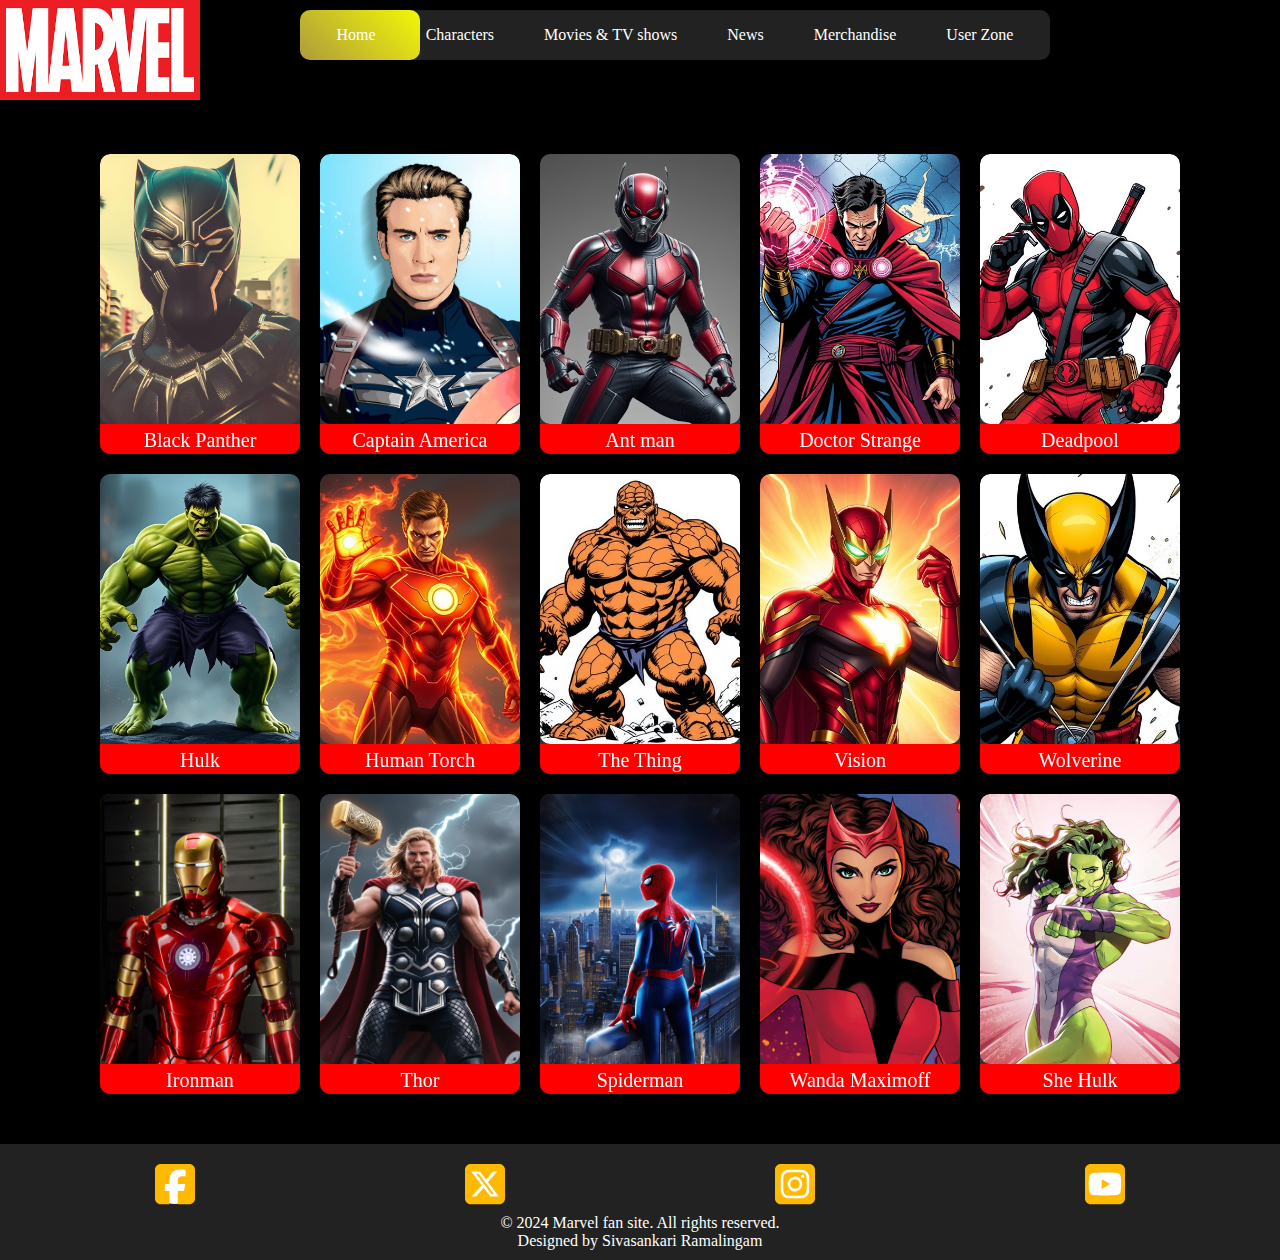
<file: characters.html>
<!DOCTYPE html>
<html lang="en">
<head>
    <meta charset="UTF-8">
    <meta name="viewport" content="width=device-width, initial-scale=1.0">
    <title>Flip Cards with Images and Scrollable Back</title>
    <!-- <style>
        /* Container for the flip cards */
        .card-container {
            display: flex;
            flex-wrap: wrap;
            justify-content: center;
            gap: 20px;
            margin: 50px;
        }

        /* Style for each flip card */
        .flip-card {
            background-color: transparent;
            width: 200px;
            height: 300px;
            perspective: 1000px;
        }

        /* Flip card inner container */
        .flip-card-inner {
            position: relative;
            width: 100%;
            height: 100%;
            text-align: center;
            transition: transform 0.6s;
            transform-style: preserve-3d;
        }

        /* Rotate the card on hover */
        .flip-card:hover .flip-card-inner {
            transform: rotateY(180deg);
        }

        /* Front and back of the card */
        .flip-card-front, .flip-card-back {
            position: absolute;
            width: 100%;
            height: 100%;
            -webkit-backface-visibility: hidden;
            backface-visibility: hidden;
            border-radius: 10px;
            display: flex;
            justify-content: center;
            align-items: center;
            font-size: 20px;
            color: white;
            overflow: hidden;
        }

        /* Front of the card */
        .flip-card-front {
            background-color: #333;
        }

        /* Add an image that fits the card */
        .flip-card-front img {
            width: 100%;
            height: 100%;
            object-fit: cover;
            border-radius: 10px;
        }

        /* Back of the card */
        .flip-card-back {
            background-color: #f76c6c;
            color: #fff;
            transform: rotateY(180deg);
            padding: 15px;
            overflow-y: auto;
            font-size: 16px;
            line-height: 1.4;
            text-align: left;
        }
    </style> -->
    
    <!-- Font Awesome Icons -->
    <link rel="stylesheet" href="https://cdnjs.cloudflare.com/ajax/libs/font-awesome/6.0.0-beta3/css/all.min.css">

    <link rel="stylesheet" href="style.css">
</head>
<body>

    <header>
        <div class="logo">
            <a href = "index.html"><img id = "logo" src = "Images/logo.png"> </a>
    </div>
        <nav>
                 <a href="index.html">Home</a></li>
                <a href="characters.html">Characters</a></li>
                <a href="movies.html">Movies & TV shows</a></li>
                <a href="news.html">News</a></li>
                <a href="merch.html">Merchandise</a></li>
                <a href="user.html">User Zone</a></li>
                
            
            <span></span>
        </nav>
    </header>



    <div class="card-container">
       
        <div class="flip-card">
            <div class="flip-card-inner">
                <div class="flip-card-front">
                    <img src="Images/Black panther/black-panther-1.jpeg" alt="Card 1 image-Black Panther">
                    <div class = "desc"><p> Black Panther</p> </div>
                </div>
                <div class="flip-card-back">
                    <h3> Black Panther aka King T'Challa <br> ---------------------- </h3> 
                    <p><i class="fa-solid fa-location-dot" style="color: #021e49;"></i>  <strong>  Location: Wakanda</strong> <br> <br> </p>
                       
                    <p><i class="fa-solid fa-shield" style="color: #021e49;"></i><strong> Strengths: </strong> <br>  </p>

                    <p><i class="fa-solid fa-bolt" style="color: #FFD43B;"></i> Enhanced Physical Abilities</p>
                    <p><i class="fa-solid fa-bolt" style="color: #FFD43B;"></i> Vibranium Suit </p> <br> <br>
                    <p> <i class="fa-solid fa-star" style="color: #021e49;"></i> <strong> Hero Profile: </strong> <br> </p>
                    <p>As the Black Panther, T'Challa defends Wakanda with unmatched courage and intelligence, blending tradition and technology to honor his legacy as both a protector and king.</p>
                    
                </div>
            </div>
        </div>
       
        
        <div class="flip-card">
            <div class="flip-card-inner">
                <div class="flip-card-front">
                    <img src="Images/Captain America/captain-america-1.jpg" alt="Card 2 image-Captain America">
                    <div class = "desc"> Captain America </div>
                </div>
                <div class="flip-card-back">
                    <h3> Steve Rogers <br> ---------------------- </h3> 
                    <p><i class="fa-solid fa-location-dot" style="color: #021e49;"></i>  <strong>  Location: New York</strong> <br> <br> </p>
                    
                    <p><i class="fa-solid fa-shield" style="color: #021e49;"></i><strong> Strengths: </strong> <br>  </p>

                    <p><i class="fa-solid fa-bolt" style="color: #FFD43B;"></i> Super-Soldier Strength</p>
                    <p><i class="fa-solid fa-bolt" style="color: #FFD43B;"></i> A formidable combatant </p> <br> <br>

                    <p> <i class="fa-solid fa-star" style="color: #021e49;"></i> <strong> Hero Profile: </strong> <br> </p>
                    <p>As a symbol of freedom and justice, Captain America inspires his allies with his unwavering dedication to doing what's right, blending tactical brilliance with unyielding courage.</p>   
                </div>
            </div>
        </div>
        
        <div class="flip-card">
            <div class="flip-card-inner">
                <div class="flip-card-front">
                    <img src="Images/Antman/antman1.jpeg" alt="Card 3 Image-Antman">
                    <div class = "desc"> Ant man </div>
                </div>
                <div class="flip-card-back">
                    <h3> Scott Lang <br> ---------------------- </h3> 
                    <p><i class="fa-solid fa-location-dot" style="color: #021e49;"></i>  <strong>  Location: San Francisco</strong> <br> <br> </p>
                    
                    <p><i class="fa-solid fa-shield" style="color: #021e49;"></i><strong> Strengths: </strong> <br>  </p>

                    <p><i class="fa-solid fa-bolt" style="color: #FFD43B;"></i> Size Manipulation</p>
                    <p><i class="fa-solid fa-bolt" style="color: #FFD43B;"></i> Insect Communication </p> <br> <br>

                    <p> <i class="fa-solid fa-star" style="color: #021e49;"></i> <strong> Hero Profile: </strong> <br> </p>
                    <p>As Ant-Man, Scott brings humor and ingenuity, using his powers to protect his family and contribute to larger missions.</p> 
                </div>
            </div>
        </div>

        <div class="flip-card">
            <div class="flip-card-inner">
                <div class="flip-card-front">
                    <img src="Images/Doctor Strange/ds1.jpeg" alt="Card 4 Image-Doctor Strange">
                    <div class = "desc"> Doctor Strange </div>
                </div>
                <div class="flip-card-back">
                    <h3> Stephen Strange <br> ---------------------- </h3> 
                    <p><i class="fa-solid fa-location-dot" style="color: #021e49;"></i>  <strong>  Location: New York</strong> <br> <br> </p>
                    
                    <p><i class="fa-solid fa-shield" style="color: #021e49;"></i><strong> Strengths: </strong> <br>  </p>

                    <p><i class="fa-solid fa-bolt" style="color: #FFD43B;"></i> Master of the Mystic Arts</p>
                    <p><i class="fa-solid fa-bolt" style="color: #FFD43B;"></i> Sorcerer Supreme </p> <br> <br>

                    <p> <i class="fa-solid fa-star" style="color: #021e49;"></i> <strong> Hero Profile: </strong> <br> </p>
                    <p>Doctor Strange combines intellect and sorcery, mastering mystical forces to protect the realms and maintain cosmic balance.</p> 
                </div>
            </div>
        </div>
        
        <div class="flip-card">
            <div class="flip-card-inner">
                <div class="flip-card-front">
                    <img src="Images/Deadpool/deadpool1.jpeg" alt="Card 5 Image - Deadpool">
                    <div class = "desc"> Deadpool </div>
                </div>
                <div class="flip-card-back">
                    <h3> Wade Wilson <br> ---------------------- </h3> 
                    <p><i class="fa-solid fa-location-dot" style="color: #021e49;"></i>  <strong>  Location: Canada</strong> <br> <br> </p>
                    
                    <p><i class="fa-solid fa-shield" style="color: #021e49;"></i><strong> Strengths: </strong> <br>  </p>

                    <p><i class="fa-solid fa-bolt" style="color: #FFD43B;"></i> Regenerative Healing Factor</p>
                    <p><i class="fa-solid fa-bolt" style="color: #FFD43B;"></i> Expert Combat skills  </p> <br> <br>

                    <p> <i class="fa-solid fa-star" style="color: #021e49;"></i> <strong> Hero Profile: </strong> <br> </p>
                    <p>Deadpool, the "Merc with a Mouth," mixes lethal skills with humor, often breaking the fourth wall in his fight for (and against) justice.</p> 
                </div>
            </div>
        </div>

        <div class="flip-card">
            <div class="flip-card-inner">
                <div class="flip-card-front">
                    <img src="Images/Hulk/hulk1.jpeg" alt="Card 6 Image - hulk">
                    <div class = "desc"> Hulk </div>
                </div>
                <div class="flip-card-back">
                    <h3> Bruce Banner <br> ---------------------- </h3> 
                    <p><i class="fa-solid fa-location-dot" style="color: #021e49;"></i>  <strong>  Location: Ohio, USA</strong> <br> <br> </p>
                    
                    <p><i class="fa-solid fa-shield" style="color: #021e49;"></i><strong> Strengths: </strong> <br>  </p>

                    <p><i class="fa-solid fa-bolt" style="color: #FFD43B;"></i> Superhuman Strength</p>
                    <p><i class="fa-solid fa-bolt" style="color: #FFD43B;"></i> Rapid Healing  </p> <br> <br>

                    <p> <i class="fa-solid fa-star" style="color: #021e49;"></i> <strong> Hero Profile: </strong> <br> </p>
                    <p>As Hulk, Bruce Banner channels rage into power, serving as both a scientist and a force of raw, unbridled might.</p> 
                </div>
            </div>
        </div>

        <div class="flip-card">
            <div class="flip-card-inner">
                <div class="flip-card-front">
                    <img src="Images/Human torch/humantorch1.jpeg" alt="Card 7 Image - Human Torch">
                    <div class = "desc"> Human Torch </div>
                </div>
                <div class="flip-card-back">
                    <h3> Johnny Storm <br> ---------------------- </h3> 
                    <p><i class="fa-solid fa-location-dot" style="color: #021e49;"></i>  <strong>  Location: New York</strong> <br> <br> </p>
                    
                    <p><i class="fa-solid fa-shield" style="color: #021e49;"></i><strong> Strengths: </strong> <br>  </p>

                    <p><i class="fa-solid fa-bolt" style="color: #FFD43B;"></i> Pyrokinesis </p>
                    <p><i class="fa-solid fa-bolt" style="color: #FFD43B;"></i> Flight  </p> <br> <br>

                    <p> <i class="fa-solid fa-star" style="color: #021e49;"></i> <strong> Hero Profile: </strong> <br> </p>
                    <p>With a fiery personality, Johnny Storm takes on challenges with flair, balancing his life as both hero and thrill-seeker.</p> 
                </div>
            </div>
        </div>

        <div class="flip-card">
            <div class="flip-card-inner">
                <div class="flip-card-front">
                    <img src="Images/The Thing/bengrimm1.jpeg" alt="Card 8 Image - The Thing">
                    <div class = "desc"> The Thing </div>
                </div>
                <div class="flip-card-back">
                    <h3> Ben Grimm <br> ---------------------- </h3> 
                    <p><i class="fa-solid fa-location-dot" style="color: #021e49;"></i>  <strong>  Location: New York</strong> <br> <br> </p>
                    
                    <p><i class="fa-solid fa-shield" style="color: #021e49;"></i><strong> Strengths: </strong> <br>  </p>

                    <p><i class="fa-solid fa-bolt" style="color: #FFD43B;"></i> Superhuman strength and Durability </p>
                    <p><i class="fa-solid fa-bolt" style="color: #FFD43B;"></i> Exceptional Endurance  </p> <br> <br>

                    <p> <i class="fa-solid fa-star" style="color: #021e49;"></i> <strong> Hero Profile: </strong> <br> </p>
                    <p>As the Thing, Ben Grimm embodies strength and resilience, using his powers to protect his team and fight for justice.</p> 
                </div>
            </div>
        </div>

        <div class="flip-card">
            <div class="flip-card-inner">
                <div class="flip-card-front">
                    <img src="Images/Vision/vision1.jpeg" alt="Card 9 Image - Vision">
                    <div class = "desc"> Vision </div>
                </div>
                <div class="flip-card-back">
                    <h3> Vision <br> ---------------------- </h3> 
                    <p><i class="fa-solid fa-location-dot" style="color: #021e49;"></i>  <strong>  Location: Created by Tony Stark and Bruce Banner</strong> <br> <br> </p>
                    
                    <p><i class="fa-solid fa-shield" style="color: #021e49;"></i><strong> Strengths: </strong> <br>  </p>

                    <p><i class="fa-solid fa-bolt" style="color: #FFD43B;"></i> Mind Stone Power </p>
                    <p><i class="fa-solid fa-bolt" style="color: #FFD43B;"></i> Density Manipulation  </p> <br> <br>

                    <p> <i class="fa-solid fa-star" style="color: #021e49;"></i> <strong> Hero Profile: </strong> <br> </p>
                    <p>Vision combines artificial intelligence and humanity, striving to protect life and learn more about human experience.</p> 
                </div>
            </div>
        </div>

        <div class="flip-card">
            <div class="flip-card-inner">
                <div class="flip-card-front">
                    <img src="Images/Wolverine/wolverine1.jpeg" alt="Card 10 Image - Wolverine">
                    <div class = "desc"> Wolverine </div>
                </div>
                <div class="flip-card-back">
                    <h3> Logan <br> ---------------------- </h3> 
                    <p><i class="fa-solid fa-location-dot" style="color: #021e49;"></i>  <strong>  Location: Alberta, Canada</strong> <br> <br> </p>
                    
                    <p><i class="fa-solid fa-shield" style="color: #021e49;"></i><strong> Strengths: </strong> <br>  </p>

                    <p><i class="fa-solid fa-bolt" style="color: #FFD43B;"></i> Regenerative Healing Factor </p>
                    <p><i class="fa-solid fa-bolt" style="color: #FFD43B;"></i> Adamantium Claws  </p> <br> <br>

                    <p> <i class="fa-solid fa-star" style="color: #021e49;"></i> <strong> Hero Profile: </strong> <br> </p>
                    <p>Wolverine combines ferocity with loyalty, fighting relentlessly to protect his allies and uphold his code.</p> 
                </div>
            </div>
        </div>

        <div class="flip-card">
            <div class="flip-card-inner">
                <div class="flip-card-front">
                    <img src="Images/Ironman/ironman1.jpeg" alt="Card 11 Image - Ironman">
                    <div class = "desc"> Ironman </div>
                </div>
                <div class="flip-card-back">
                    <h3> Tony Stark <br> ---------------------- </h3> 
                    <p><i class="fa-solid fa-location-dot" style="color: #021e49;"></i>  <strong>  Location: New York</strong> <br> <br> </p>
                    
                    <p><i class="fa-solid fa-shield" style="color: #021e49;"></i><strong> Strengths: </strong> <br>  </p>

                    <p><i class="fa-solid fa-bolt" style="color: #FFD43B;"></i> Genius-Level Intellect </p>
                    <p><i class="fa-solid fa-bolt" style="color: #FFD43B;"></i> Powered Armor Suit  </p> <br> <br>

                    <p> <i class="fa-solid fa-star" style="color: #021e49;"></i> <strong> Hero Profile: </strong> <br> </p>
                    <p>As Iron Man, Tony Stark is both a futurist and a self-made hero, using his wealth and genius to protect the world and advance technology.</p> 
                </div>
            </div>
        </div>

        <div class="flip-card">
            <div class="flip-card-inner">
                <div class="flip-card-front">
                    <img src="Images/Thor/thor3.jpg" alt="Card 12 Image - Thor">
                    <div class = "desc"> Thor </div>
                </div>
                <div class="flip-card-back">
                    <h3> Thor Odison <br> ---------------------- </h3> 
                    <p><i class="fa-solid fa-location-dot" style="color: #021e49;"></i>  <strong>  Location: Asgard</strong> <br> <br> </p>
                    
                    <p><i class="fa-solid fa-shield" style="color: #021e49;"></i><strong> Strengths: </strong> <br>  </p>

                    <p><i class="fa-solid fa-bolt" style="color: #FFD43B;"></i> God of Thunder </p>
                    <p><i class="fa-solid fa-bolt" style="color: #FFD43B;"></i> Immortality  </p> <br> <br>

                    <p> <i class="fa-solid fa-star" style="color: #021e49;"></i> <strong> Hero Profile: </strong> <br> </p>
                    <p>A warrior and a prince, Thor defends both Asgard and Earth, bringing a blend of honor, power, and wisdom from the realms beyond.</p> 
                </div>
            </div>
        </div>

        <div class="flip-card">
            <div class="flip-card-inner">
                <div class="flip-card-front">
                    <img src="Images/Spiderman/spiderman3.jpg" alt="Card 13 Image - Spiderman">
                    <div class = "desc"> Spiderman </div>
                </div>
                <div class="flip-card-back">
                    <h3> Peter Parker <br> ---------------------- </h3> 
                    <p><i class="fa-solid fa-location-dot" style="color: #021e49;"></i>  <strong>  Location: New York</strong> <br> <br> </p>
                    
                    <p><i class="fa-solid fa-shield" style="color: #021e49;"></i><strong> Strengths: </strong> <br>  </p>

                    <p><i class="fa-solid fa-bolt" style="color: #FFD43B;"></i> Spider Abilities </p>
                    <p><i class="fa-solid fa-bolt" style="color: #FFD43B;"></i> Spider-Sense </p> <br> <br>

                    <p> <i class="fa-solid fa-star" style="color: #021e49;"></i> <strong> Hero Profile: </strong> <br> </p>
                    <p>Spider-Man, the "Friendly Neighborhood Hero," balances his powers with responsibility, fighting to protect New York City and its people.</p>
                </div>
            </div>
        </div>

        <div class="flip-card">
            <div class="flip-card-inner">
                <div class="flip-card-front">
                    <img src="Images/Wanda/wanda1.jpg" alt="Card 13 Image - Wanda">
                    <div class = "desc"> Wanda Maximoff </div>
                </div>
                <div class="flip-card-back">
                    <h3> Wanda Maximoff <br> ---------------------- </h3> 
                    <p><i class="fa-solid fa-location-dot" style="color: #021e49;"></i>  <strong>  Location: Sokovia</strong> <br> <br> </p>
                    
                    <p><i class="fa-solid fa-shield" style="color: #021e49;"></i><strong> Strengths: </strong> <br>  </p>

                    <p><i class="fa-solid fa-bolt" style="color: #FFD43B;"></i> Chaos Magic </p>
                    <p><i class="fa-solid fa-bolt" style="color: #FFD43B;"></i> Telekinesis and Telepathy </p> <br> <br>

                    <p> <i class="fa-solid fa-star" style="color: #021e49;"></i> <strong> Hero Profile: </strong> <br> </p>
                    <p>As the Scarlet Witch, Wanda combines her emotional resilience with unparalleled mystical power, often walking the fine line between heroism and her personal struggles.</p>
                </div>
            </div>
        </div>

        <div class="flip-card">
            <div class="flip-card-inner">
                <div class="flip-card-front">
                    <img src="Images/She Hulk/she_hulk1.webp" alt="Card 13 Image - She Hulk">
                    <div class = "desc"> She Hulk </div>
                </div>
                <div class="flip-card-back">
                    <h3> Jennifer Walters <br> ---------------------- </h3> 
                    <p><i class="fa-solid fa-location-dot" style="color: #021e49;"></i>  <strong>  Location: Los Angeles</strong> <br> <br> </p>
                    
                    <p><i class="fa-solid fa-shield" style="color: #021e49;"></i><strong> Strengths: </strong> <br>  </p>

                    <p><i class="fa-solid fa-bolt" style="color: #FFD43B;"></i> Superhuman Strength and Durability </p>
                    <p><i class="fa-solid fa-bolt" style="color: #FFD43B;"></i> Expert Legal Knowledge </p> <br> <br>

                    <p> <i class="fa-solid fa-star" style="color: #021e49;"></i> <strong> Hero Profile: </strong> <br> </p>
                    <p>She-Hulk embodies strength, justice, and intellect, balancing her roles as a hero and a lawyer to fight for justice in both the courtroom and on the battlefield.</p>
                </div>
            </div>
        </div>

    </div>
    <footer>
        <div class="social-media">
            <a href="https://www.facebook.com/marvelstudios"><img src = "Images/Social media/facebook.svg"></a>
            <a href="https://x.com/marvel"><img src = "Images/Social media/twitter.svg"></a>
            <a href="https://www.instagram.com/marvel/"><img src = "Images/Social media/instagram.svg"></a>
            <a href="https://www.youtube.com/marvel"><img src = "Images/Social media/youtube.svg"></i></a>
           
        </div>
        <p> &copy; 2024 Marvel fan site. All rights reserved.</p>
        <p>Designed by Sivasankari Ramalingam</a></p>
    </footer>
</body>
</html>
</file>
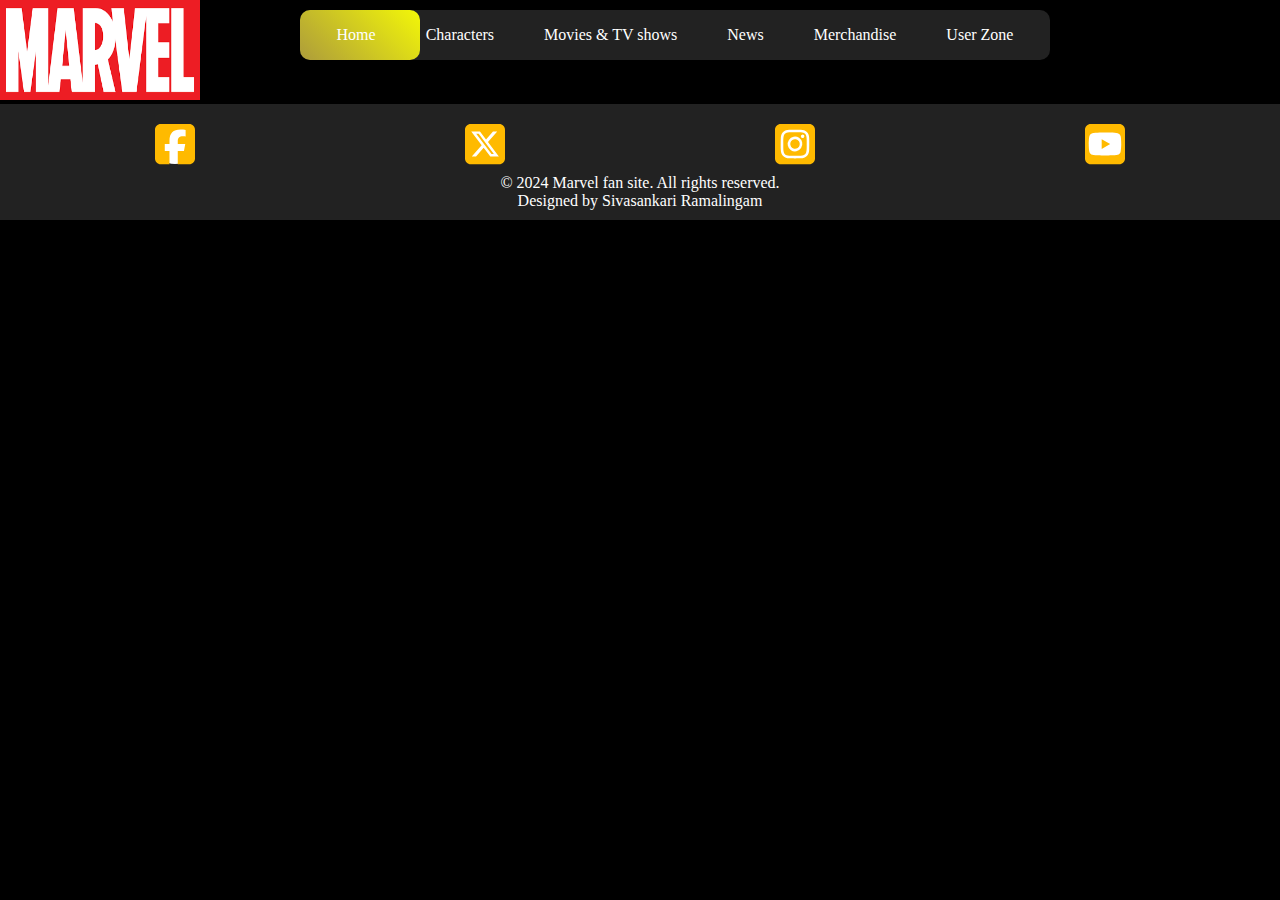
<file: merch.html>
<!DOCTYPE html>
<html lang="en">
<head>
    <meta charset="UTF-8">
    <meta name="viewport" content="width=device-width, initial-scale=1.0">
    <title>Merchandise</title>
    <link rel = "stylesheet" href = "style.css">
</head>
<body>
    <header>
        <div class="logo">
        <a href = "index.html"><img id = "logo" src = "Images/logo.png"> </a>
    </div>
    <nav>
        <a href="index.html">Home</a></li>
            <a href="characters.html">Characters</a></li>
            <a href="movies.html">Movies & TV shows</a></li>
            <a href="news.html">News</a></li>
            <a href="merch.html">Merchandise</a></li>
            <a href="user.html">User Zone</a></li>
            
        
        <span></span>
    </nav>
    </header>

    <footer>
        <div class="social-media">
            <a href="https://www.facebook.com/marvelstudios"><img src = "Images/Social media/facebook.svg"></a>
            <a href="https://x.com/marvel"><img src = "Images/Social media/twitter.svg"></a>
            <a href="https://www.instagram.com/marvel/"><img src = "Images/Social media/instagram.svg"></a>
            <a href="https://www.youtube.com/marvel"><img src = "Images/Social media/youtube.svg"></i></a>
           
        </div>
        <p> &copy; 2024 Marvel fan site. All rights reserved.</p>
        <p>Designed by Sivasankari Ramalingam</a></p>
    </footer>
</body>
</html>
</file>
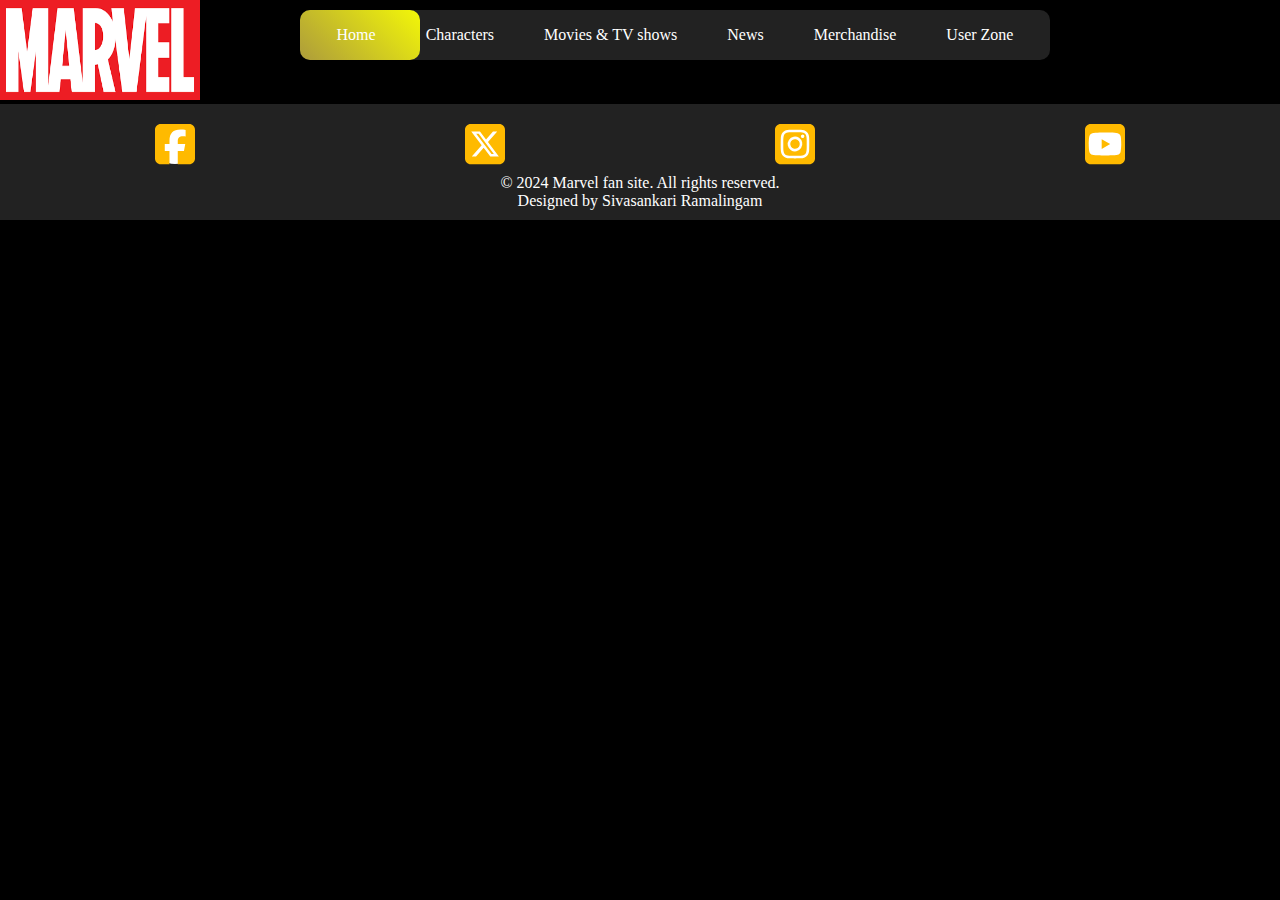
<file: movies.html>
<!DOCTYPE html>
<html lang="en">
<head>
    <meta charset="UTF-8">
    <meta name="viewport" content="width=device-width, initial-scale=1.0">
    <title>Movies & TV Shows</title>
    <link rel = "stylesheet" href = "style.css">
</head>
<body>
    <header>
        <div class="logo">
        <a href = "index.html"><img id = "logo" src = "Images/logo.png"> </a>
    </div>
    <nav>
        <a href="index.html">Home</a></li>
            <a href="characters.html">Characters</a></li>
            <a href="movies.html">Movies & TV shows</a></li>
            <a href="news.html">News</a></li>
            <a href="merch.html">Merchandise</a></li>
            <a href="user.html">User Zone</a></li>
            
        
        <span></span>
    </nav>
    </header>

    <footer>
        <div class="social-media">
            <a href="https://www.facebook.com/marvelstudios"><img src = "Images/Social media/facebook.svg"></a>
            <a href="https://x.com/marvel"><img src = "Images/Social media/twitter.svg"></a>
            <a href="https://www.instagram.com/marvel/"><img src = "Images/Social media/instagram.svg"></a>
            <a href="https://www.youtube.com/marvel"><img src = "Images/Social media/youtube.svg"></i></a>
           
        </div>
        <p> &copy; 2024 Marvel fan site. All rights reserved.</p>
        <p>Designed by Sivasankari Ramalingam</a></p>
    </footer>
</body>
</html>
</file>
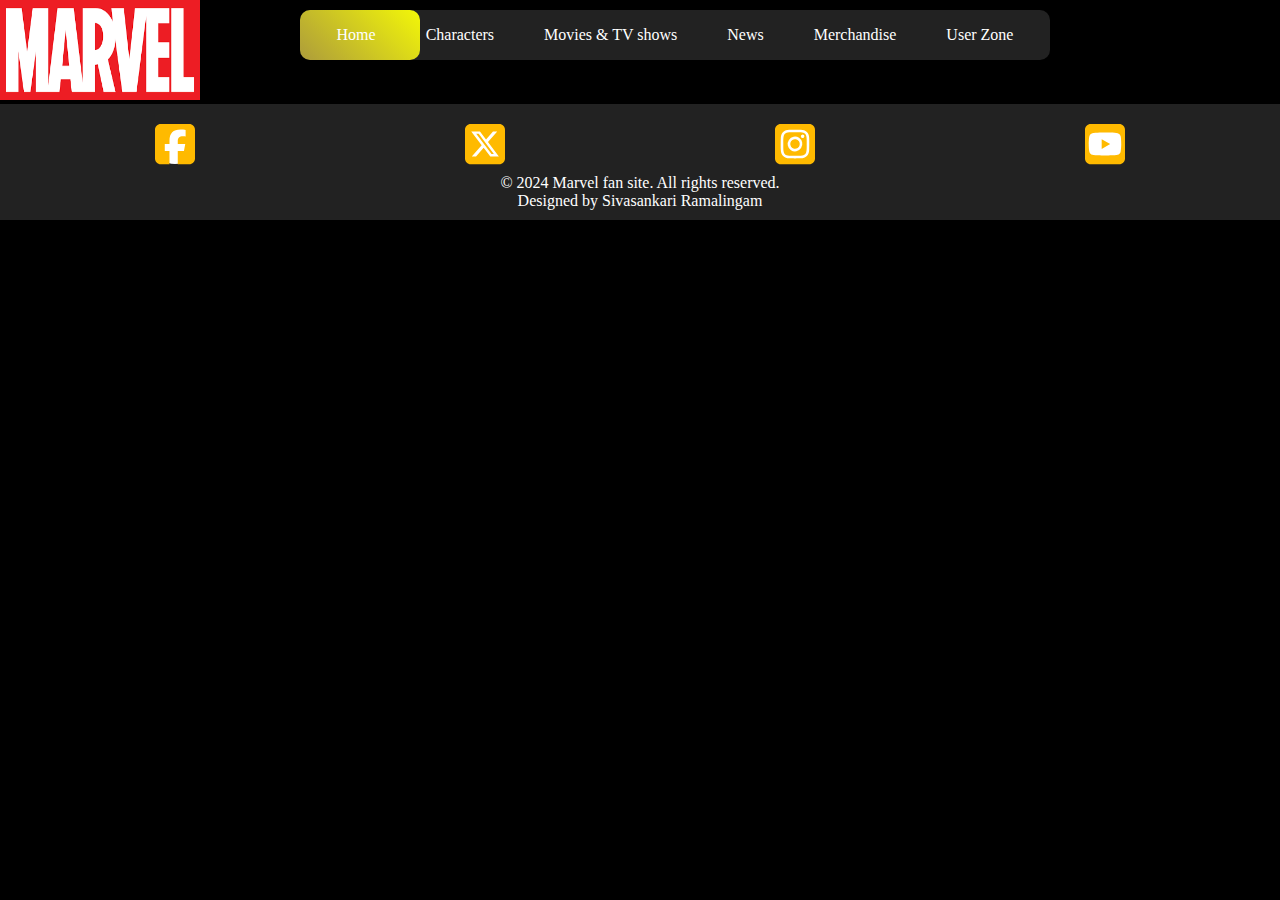
<file: news.html>
<!DOCTYPE html>
<html lang="en">
<head>
    <meta charset="UTF-8">
    <meta name="viewport" content="width=device-width, initial-scale=1.0">
    <title>News</title>
    <link rel = "stylesheet" href = "style.css">
</head>
<body>
    <header>
        <div class="logo">
        <a href = "index.html"><img id = "logo" src = "Images/logo.png"> </a>
    </div>
    <nav>
        <a href="index.html">Home</a></li>
            <a href="characters.html">Characters</a></li>
            <a href="movies.html">Movies & TV shows</a></li>
            <a href="news.html">News</a></li>
            <a href="merch.html">Merchandise</a></li>
            <a href="user.html">User Zone</a></li>
            
        
        <span></span>
    </nav>
    </header>

    <footer>
        <div class="social-media">
            <a href="https://www.facebook.com/marvelstudios"><img src = "Images/Social media/facebook.svg"></a>
            <a href="https://x.com/marvel"><img src = "Images/Social media/twitter.svg"></a>
            <a href="https://www.instagram.com/marvel/"><img src = "Images/Social media/instagram.svg"></a>
            <a href="https://www.youtube.com/marvel"><img src = "Images/Social media/youtube.svg"></i></a>
           
        </div>
        <p> &copy; 2024 Marvel fan site. All rights reserved.</p>
        <p>Designed by Sivasankari Ramalingam</a></p>
    </footer>
</body>
</html>
</file>
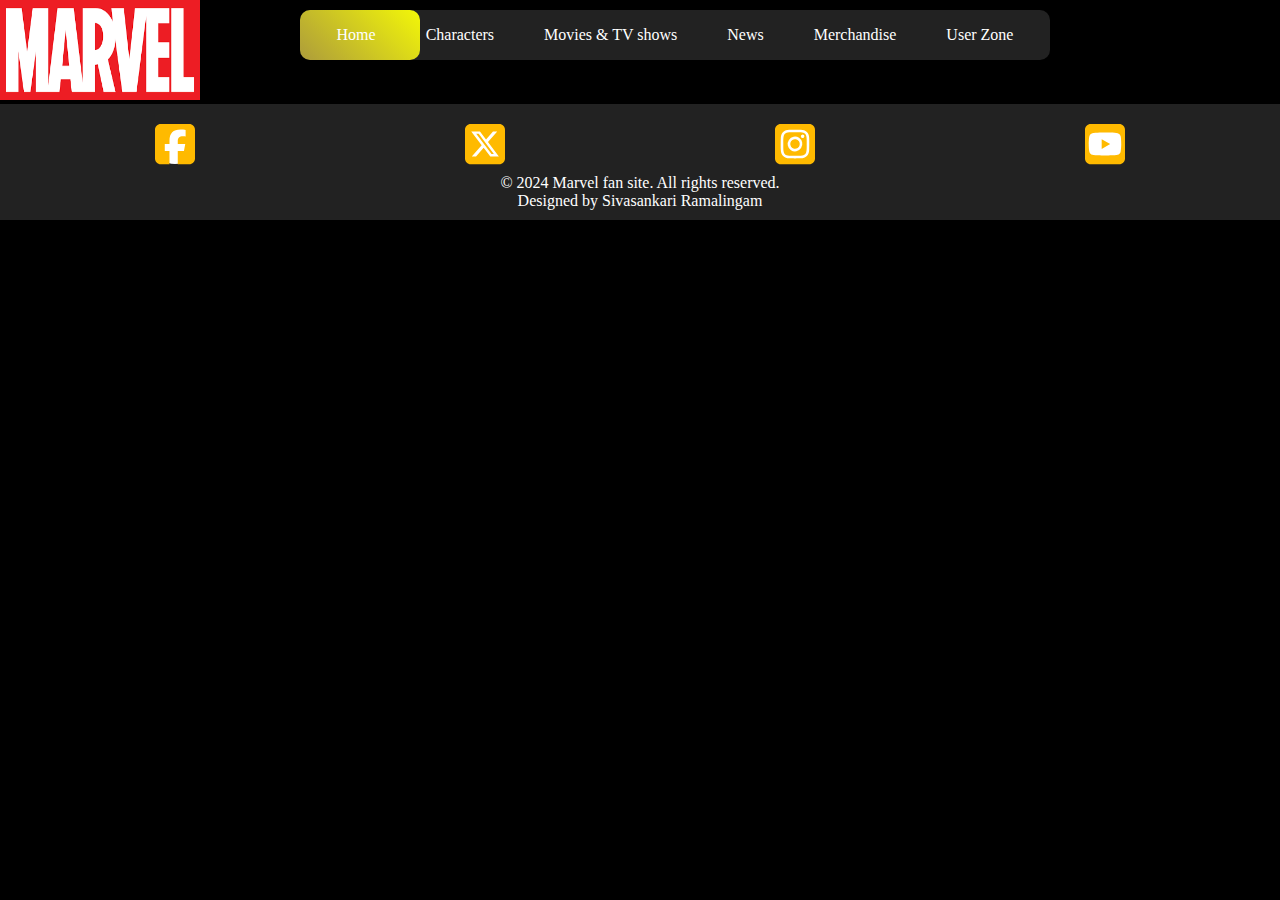
<file: user.html>
<!DOCTYPE html>
<html lang="en">
<head>
    <meta charset="UTF-8">
    <meta name="viewport" content="width=device-width, initial-scale=1.0">
    <title>User Zone</title>
    <link rel = "stylesheet" href = "style.css">
</head>
<body>
    <header>
        <div class="logo">
        <a href = "index.html"><img id = "logo" src = "Images/logo.png"> </a>
    </div>
    <nav>
        <a href="index.html">Home</a></li>
            <a href="characters.html">Characters</a></li>
            <a href="movies.html">Movies & TV shows</a></li>
            <a href="news.html">News</a></li>
            <a href="merch.html">Merchandise</a></li>
            <a href="user.html">User Zone</a></li>
            
        
        <span></span>
    </nav>
    </header>

    <footer>
        <div class="social-media">
            <a href="https://www.facebook.com/marvelstudios"><img src = "Images/Social media/facebook.svg"></a>
            <a href="https://x.com/marvel"><img src = "Images/Social media/twitter.svg"></a>
            <a href="https://www.instagram.com/marvel/"><img src = "Images/Social media/instagram.svg"></a>
            <a href="https://www.youtube.com/marvel"><img src = "Images/Social media/youtube.svg"></i></a>
           
        </div>
        <p> &copy; 2024 Marvel fan site. All rights reserved.</p>
        <p>Designed by Sivasankari Ramalingam</a></p>
    </footer>
</body>
</html>
</file>
<file: style.css>
*{
    margin: 0;
    padding: 0;
    box-sizing:border-box;
}



body{
    
  /*  justify-content: center;
    align-items: center;*/
min-height: 100vh;
background-color: black;
}

header{
    display:flex;

}

nav{
    position: relative;
    top: 10px;
    left:100px;
    bottom: 0px;
    width: 750px;
    height: 50px;
    background: #222;
    border-radius: 10px;
    display: flex;
    justify-content: center;
    align-items:center;
}

nav a{
    position: relative;
    display: inline-block;
    font-size: 1em;
    font-weight: 500;
    color: white;
    text-decoration: none;
    padding: 0 25px;
z-index:1;
}

nav span{
position: absolute;
top:0;
left:0;
width:120px;
height:100%;
background: linear-gradient(45deg, #ad9c3b, #f3f708);
transition: background-position 0.3s ease-in-out;
border-radius: 10px;
}

nav a:nth-child(1):hover~span{
    left:0px;
    width: 120px;
}

nav a:nth-child(2):hover~span{
    left:110px;
    width: 110px;
}

nav a:nth-child(3):hover~span{
    left:230px;
    width:170px;
}

nav a:nth-child(4):hover~span{
    left:405px;
    width:90px;
}

nav a:nth-child(5):hover~span{
    left:500px;
    width:120px;
}

nav a:nth-child(6):hover~span{
    left:630px;
    width:120px;
}
#logo{
    width:200px;
    height:100px;
    
}

/* #characters{
    /* display: grid; 
    display: flex;
     flex-direction: row;
     flex-wrap: wrap;
     justify-content:space-between;
     align-items: center;
     height: 300px;
     /*width: 400px;
 }*/
 
  /* .charset{
     width:80%;
    /* height:300px;
     flex: 33.33%;
     align-self: flex-start;
     height: 40%;
     width: 50%;
     padding: 0px 10px;
     background-color: greenyellow;
     /*box-shadow: 0 4px 8px 0 rgba(0, 0, 0, 0.2), 0 6px 20px 0 rgba(0, 0, 0, 0.19);
  margin-bottom: 25px;
 } */
  
 /*.charset img{
     max-width:100%;
     max-height:100%;
     /*display: flex;
     flex-direction: row;
     object-fit:cover;
 }*/

/*.charimages{
    height: 400px;
    width:400px;
}*/

 /*.charset:hover img{
     transform: scale(1.1);
 }*/

 .charname{
    text-align:center;

 }


 /* Container for the flip cards */
 .card-container {
    display: flex;
    flex-wrap: wrap;
    justify-content: center;
    gap: 20px;
    margin: 50px;
}

/* Style for each flip card */
.flip-card {
    background-color: transparent;
    width: 200px;
    height: 300px;
    perspective: 1000px;
}

/* Flip card inner container */
.flip-card-inner {
    position: relative;
    width: 100%;
    height: 100%;
    text-align: center;
    transition: transform 0.6s;
    transform-style: preserve-3d;
}

/* Rotate the card on hover */
.flip-card:hover .flip-card-inner {
    transform: rotateY(180deg);
}

/* Front and back of the card */
.flip-card-front, .flip-card-back {
    position: absolute;
    width: 100%;
    height: 100%;
    -webkit-backface-visibility: hidden;
    backface-visibility: hidden;
    border-radius: 10px;
    /*display: flex;*/
    /*justify-content: center;*/
   align-items:normal;
    font-size: 20px;
    color: white;
    overflow: hidden;
}

/* Front of the card */
.flip-card-front {
    background-color: #333;
}

/* Add an image that fits the card */
.flip-card-front img {
    width: 100%;
    height: 90%;
    object-fit: cover;
    border-radius: 10px;
    display:block;
}

/* Back of the card */
.flip-card-back {
    background-color: #7f58af;
    color: #fff;
    transform: rotateY(180deg);
    padding: 15px;
    overflow-y: auto;
    font-size: 16px;
    display:block;
    /*line-height: 1.4; */
    /*text-align: left;*/
}

.flip-card-back p{
    text-align: left
}
.flip-card-back p ul{
    list-style-position: inside;
    padding-left: 0;
}
.flip-card-back p li{
    /*position: relative;*/
    margin-left:-15px;
    /*left: -20px;*/
}

div.desc{
   /* position:absolute;*/
    padding:5px;
    /*bottom:0;*/
    font-size: 1em;
    background-color: red;
    z-index: 1;

}

footer{
    /*position: fixed;*/
    bottom: 0;
    width: 100%;
    background-color: #222;
    color: white;
    text-align: center;
    padding: 10px;
}

div.social-media{
    display: flex;
    justify-content: space-around;
    width: 100%;
    height: 100%;
    padding: 10px;
    background-color: #222;
    color:black;
}

div.social-media a{
    display: flex;
    justify-content: center;
    align-items: center;
    width: 40px;
    height: 40px;
    border-radius: 50%;
    background-color: white;
    transition: background-color 0.3s ease-in-out;
}

div.social-media a:hover{
    background-color: #333;
}

.slideshow-container {
    max-width: 1000px;
    position: relative;
    margin: auto;
  }

  .text {
    color: #f2f2f2;
    font-size: 15px;
    padding: 8px 12px;
    position: absolute;
    bottom: 8px;
    width: 100%;
    text-align: center;
  }

  .numbertext {
    color: #f2f2f2;
    font-size: 12px;
    padding: 8px 12px;
    position: absolute;
    top: 0;
  }

  .dot {
    height: 15px;
    width: 15px;
    margin: 0 2px;
    background-color: #bbb;
    border-radius: 50%;
    display: inline-block;
    transition: background-color 0.6s ease;
  }

  .active {
    background-color: #717171;
  }

  .fade {
    animation-name: fade;
    animation-duration: 1.5s;
  }

  @keyframes fade {
    from {opacity: .4} 
    to {opacity: 1}
  }
</file>
